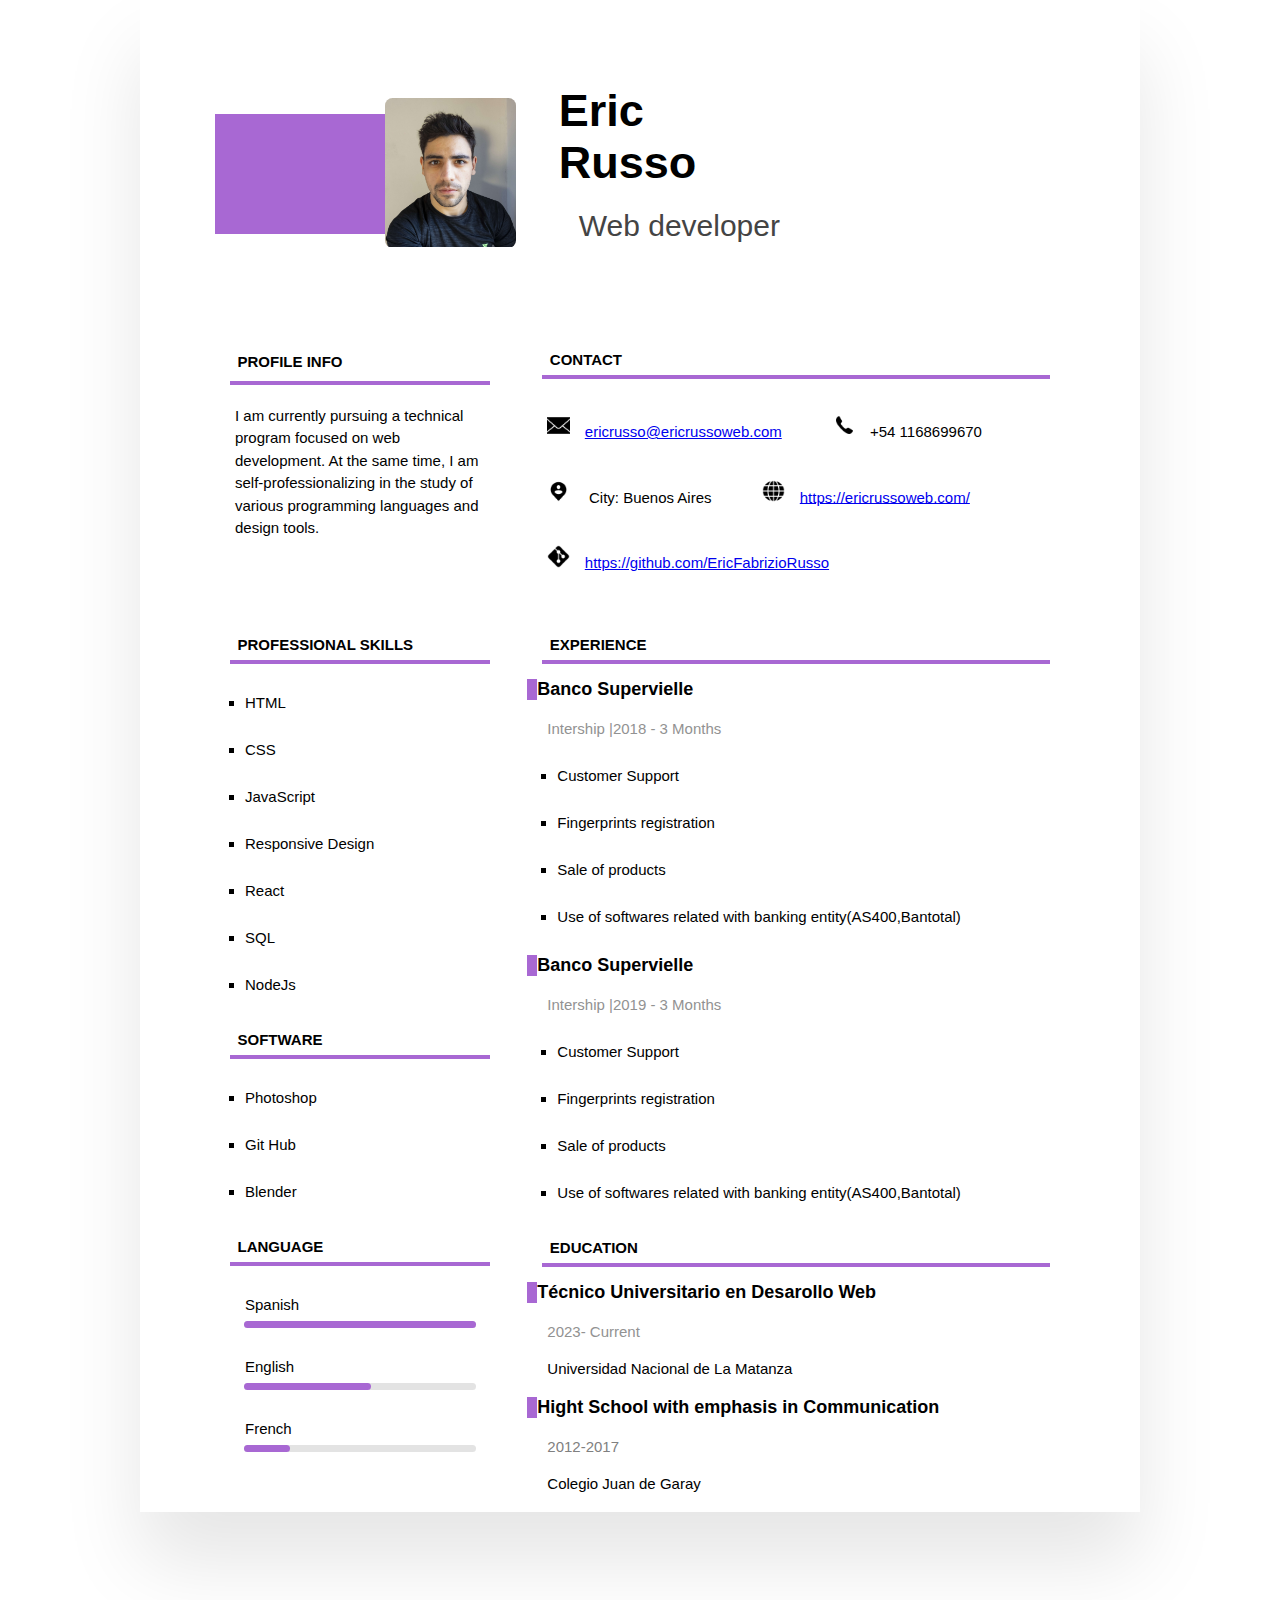
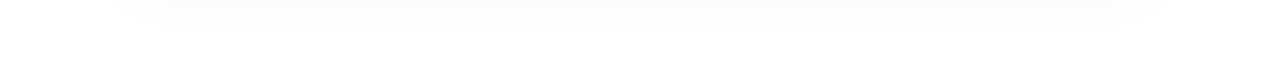
<file: index.html>
<!DOCTYPE html>
<html lang="en">
<head>
    <meta charset="UTF-8">
    <meta http-equiv="X-UA-Compatible" content="IE=edge">
    <meta name="viewport" content="width=device-width, initial-scale=1.0">
    <link rel="stylesheet" href="resumeStyles.css">
    <title>Resume Russo Eric Fabrizio</title>
</head>
<body>
    <div class="resume">
        <div class="resume__header">
            <div class="header__solid">
                <div class="solid__background"></div>
            </div>
            <div class="header__photo"><img src="/ResumePhoto2.jpg" width="150px" height="150px" alt="profile-photo" loading="lazy"></div>
            <div class="header__name">
            <h2>Eric<br> Russo</h2>
            <p>Web developer</p>
            </div>
        </div>
        
        <div class="resume__aside1">
            <div class="aside1__profile-info">
                <h4>PROFILE INFO</h4>
                <p>I am currently pursuing a technical program focused on web development. At the same time, I am self-professionalizing in the study of various programming languages and design tools.
                </p>
            </div>
        
        </div>
        <div class="resume__aside3">
            <h4>CONTACT</h4>
            <div class="aside3__contact">
                
                 <p class="contact__mail"><img src="/icons8-secured-letter-30.png" alt=""><a href="ericrusso@ericrussoweb.com" target="_blank">ericrusso@ericrussoweb.com</a></p>
                 <p class="contact__number"> <img src="/icons8-phone-30.png" alt="">+54 1168699670</p>
                 <p class="contact__city"><img src="/icons8-user-location-30.png" alt=""> City: Buenos Aires</p>
                 <p class="contact__website"><img src="/icons8-geography-30.png" alt=""><a href="https://ericrussoweb.com/" target="_blank">https://ericrussoweb.com/</a></p>
                 <p class="contact__git"><img src="/icons8-git-30.png" alt=""><a href="https://github.com/EricFabrizioRusso" target="_blank">https://github.com/EricFabrizioRusso</a></p>

            </div>
        </div>
        <div class="main">
            <div class="main__experience">
                <h4>EXPERIENCE</h4>
                <div class="experience__bank">
                    <h5>Banco Supervielle</h5>
                    <p>Intership |2018 - 3 Months</p>
                   <ul>
                    <li>Customer Support</li>
                    <li>Fingerprints registration</li>
                    <li>Sale of products</li>
                    <li>Use of softwares related with banking entity(AS400,Bantotal)</li>
                   </ul>
                </div>
                <div class="experience__bank">
                    <h5>Banco Supervielle</h5>
                    <p>Intership |2019 - 3 Months</p>
                   <ul>
                    <li>Customer Support</li>
                    <li>Fingerprints registration</li>
                    <li>Sale of products</li>
                    <li>Use of softwares related with banking entity(AS400,Bantotal)</li>
                   </ul>
                </div>
            </div>
            <div class="main__education">
                <h4>EDUCATION</h4>
                <h5>Técnico Universitario en Desarollo Web</h5>
                <p>2023- Current</p>
                <p>Universidad Nacional de La Matanza</p>
                <h5>Hight School with emphasis in Communication</h5>
                <p style="color: gray;">2012-2017</p>
                <p>Colegio Juan de Garay</p>
            </div>
        </div>
        <div class="resume__aside2">
            <div class="aside2__skills">
                <h4>PROFESSIONAL SKILLS</h4>
                <ul>
                    <li>HTML</li>
                    <li>CSS</li>
                    <li>JavaScript</li>
                    <li>Responsive Design</li>
                    <li>React</li>
                    <li>SQL</li>
                    <li>NodeJs</li>
                </ul>
            </div>
            <div class="aside2__software">
                <h4>SOFTWARE</h4>
                <ul>
                    <li>Photoshop</li>
                    <li>Git Hub</li>
                    <li>Blender</li>
                </ul>
            </div>
            <div class="aside2__language">
                <h4>LANGUAGE</h4>
                <ul>   
                    
                    <li>Spanish </li>
                    <div></div>
                    <li>English </li>
                    <div></div>
                    <li>French  </li>
                    <div></div>
                </ul>              
                
            </div>
        </div>


    </div>
</body>
</html>
</file>
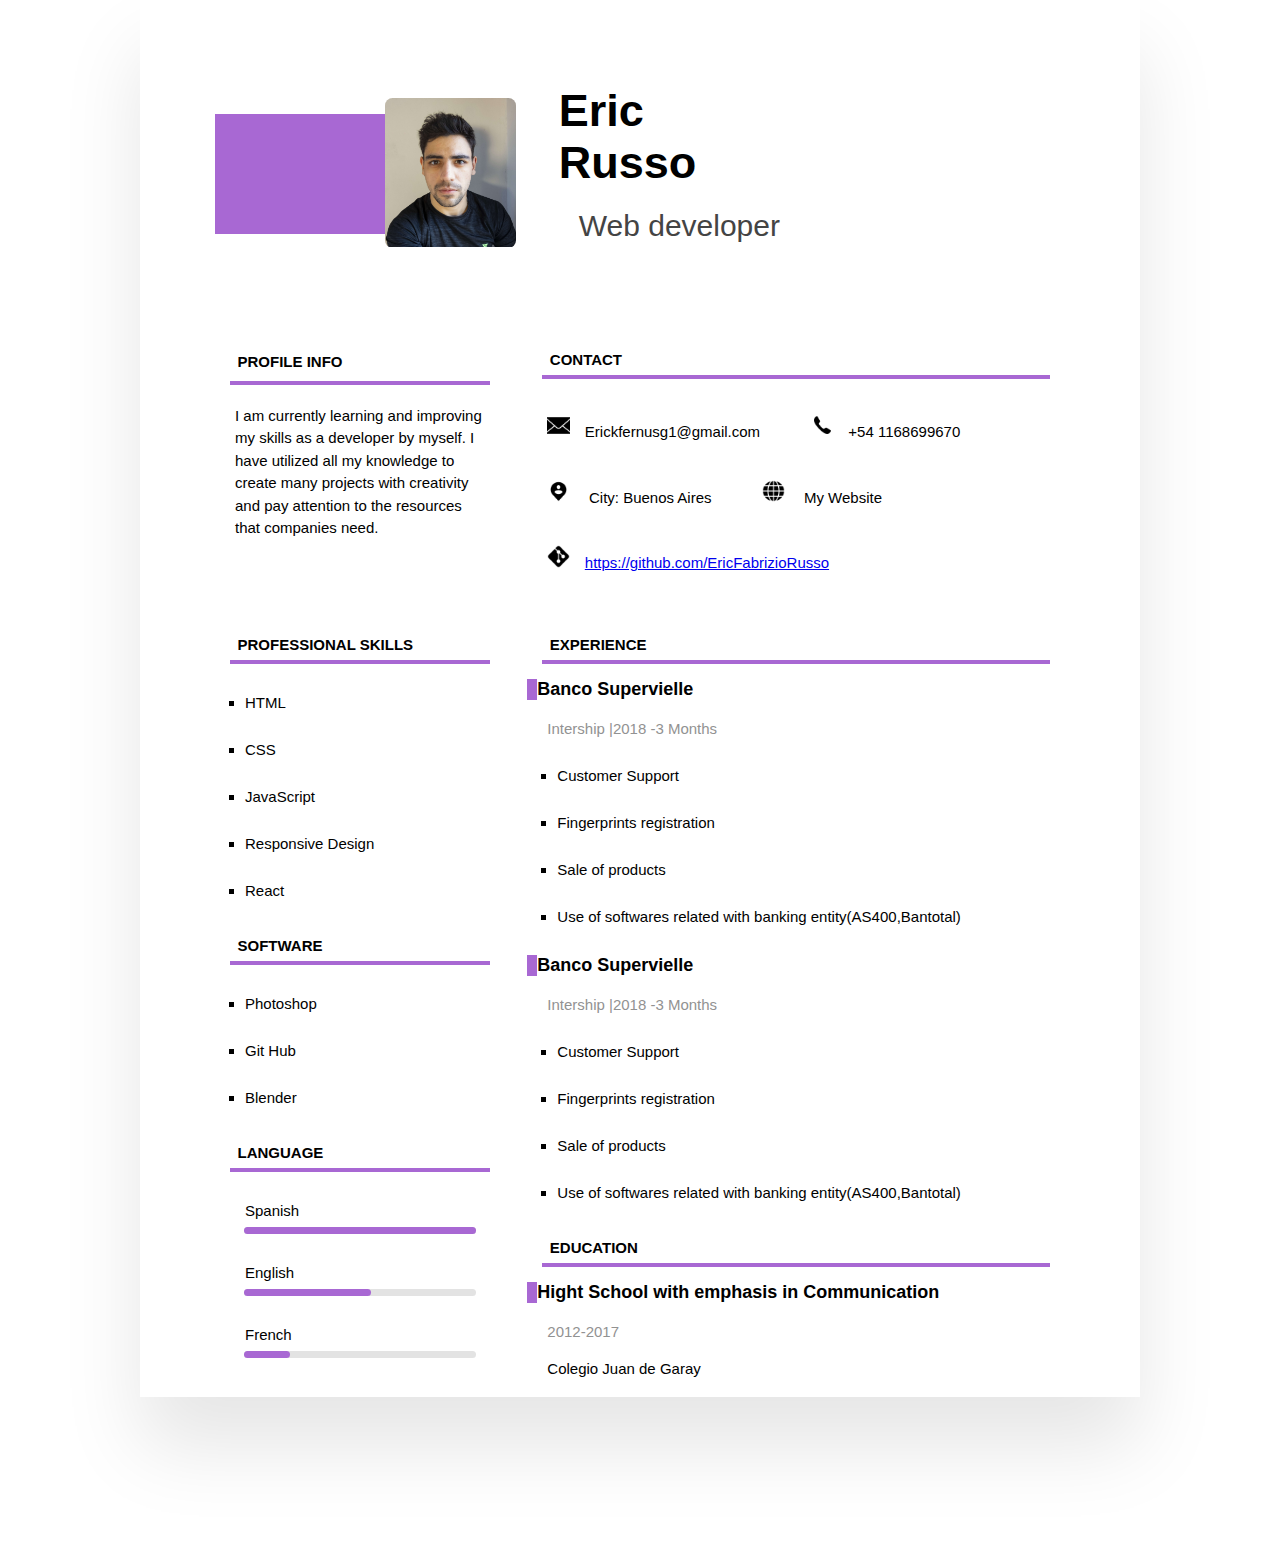
<file: Resume.html>
<!DOCTYPE html>
<html lang="en">
<head>
    <meta charset="UTF-8">
    <meta http-equiv="X-UA-Compatible" content="IE=edge">
    <meta name="viewport" content="width=device-width, initial-scale=1.0">
    <link rel="stylesheet" href="resumeStyles.css">
    <title>Resume Russo Eric Fabrizio</title>
</head>
<body>
    <div class="resume">
        <div class="resume__header">
            <div class="header__solid">
                <div class="solid__background"></div>
            </div>
            <div class="header__photo"><img src="/ResumePhoto2.jpg" width="150px" height="150px" alt="profile-photo" loading="lazy"></div>
            <div class="header__name">
            <h2>Eric<br> Russo</h2>
            <p>Web developer</p>
            </div>
        </div>
        
        <div class="resume__aside1">
            <div class="aside1__profile-info">
                <h4>PROFILE INFO</h4>
                <p>I am currently learning and improving my skills as a developer by myself. I have utilized all my knowledge to create many projects with creativity and pay attention to the resources that companies need.
                </p>
            </div>
        
        </div>
        <div class="resume__aside3">
            <h4>CONTACT</h4>
            <div class="aside3__contact">
                
                 <p class="contact__mail"><img src="/icons8-secured-letter-30.png" alt="">Erickfernusg1@gmail.com</p>
                 <p class="contact__number"> <img src="/icons8-phone-30.png" alt="">+54 1168699670</p>
                 <p class="contact__city"><img src="/icons8-user-location-30.png" alt=""> City: Buenos Aires</p>
                 <p class="contact__website"><img src="/icons8-geography-30.png" alt=""> My Website</p>
                 <p class="contact__git"><img src="/icons8-git-30.png" alt=""><a href="https://github.com/EricFabrizioRusso" target="_blank">https://github.com/EricFabrizioRusso</a></p>

            </div>
        </div>
        <div class="main">
            <div class="main__experience">
                <h4>EXPERIENCE</h4>
                <div class="experience__bank">
                    <h5>Banco Supervielle</h5>
                    <p>Intership |2018 -3 Months</p>
                   <ul>
                    <li>Customer Support</li>
                    <li>Fingerprints registration</li>
                    <li>Sale of products</li>
                    <li>Use of softwares related with banking entity(AS400,Bantotal)</li>
                   </ul>
                </div>
                <div class="experience__bank">
                    <h5>Banco Supervielle</h5>
                    <p>Intership |2018 -3 Months</p>
                   <ul>
                    <li>Customer Support</li>
                    <li>Fingerprints registration</li>
                    <li>Sale of products</li>
                    <li>Use of softwares related with banking entity(AS400,Bantotal)</li>
                   </ul>
                </div>
            </div>
            <div class="main__education">
                <h4>EDUCATION</h4>
                <h5>Hight School with emphasis in Communication</h5>
                <p>2012-2017</p>
                <p>Colegio Juan de Garay</p>
               
            </div>
        </div>
        <div class="resume__aside2">
            <div class="aside2__skills">
                <h4>PROFESSIONAL SKILLS</h4>
                <ul>
                    <li>HTML</li>
                    <li>CSS</li>
                    <li>JavaScript</li>
                    <li>Responsive Design</li>
                    <li>React</li>
                </ul>
            </div>
            <div class="aside2__software">
                <h4>SOFTWARE</h4>
                <ul>
                    <li>Photoshop</li>
                    <li>Git Hub</li>
                    <li>Blender</li>
                </ul>
            </div>
            <div class="aside2__language">
                <h4>LANGUAGE</h4>
                <ul>   
                    
                    <li>Spanish </li>
                    <div></div>
                    <li>English </li>
                    <div></div>
                    <li>French  </li>
                    <div></div>
                </ul>              
                
            </div>
        </div>


    </div>
</body>
</html>
</file>
<file: resumeStyles.css>
:root{

     --main-color:rgb(168, 104, 211); 
    /* --main-color: #3590d2; */
    --secundary-color: #fff;
    --border-text: 2px solid #fff;
}

*{

    padding: 0;
    margin: 0;
    box-sizing: border-box;
}

body{

    font-size: 15px;
    font-family: 'Segoe UI', Tahoma, Geneva, Verdana, sans-serif;
   
    background: #fff;
     min-height: 100vh; 
  

    

 

}

h4{

    border-bottom: solid .3em var(--main-color);
    margin: 1em;
    padding: .5em;
}

.resume{


 display: grid;
 gap: 1.5em;
 grid-template-areas:   "header header header"
                        "aside1 aside3 aside3"
                        "aside2 main main";


   margin: auto;
   max-width: 1000px;
   box-shadow: 0 50px 75px rgb(0, 0, 0,0.1);

   border-left: 5em solid #fff;
   border-right: 5em solid #fff;
   margin-bottom: 10em;
    
}

.resume__header{

    grid-area: header;
    background: var(--secundary-color);

    display: flex;
    flex-direction: row;
    align-items: center;

    margin-top: 5%;

}



.header__name{
    font-size: 2em;
    margin: 5%;
    

}

.header__name > p{
    
    color: #444;
    

}

.header__photo >img{

    width: 100%;
    object-fit: contain;
    border-radius: .5em;

}

.header__solid{

    position: relative;
   width: 20%;
   display: flex;
   align-items: center;
   
}

.solid__background{

    position: absolute;
    width: 100%;
    height: 8em;
    background: var(--main-color);
    

}

.resume__aside1{

    grid-area: aside1;
    background: var(--secundary-color);
    line-height: 1.5em;


}

.resume__aside2{
    grid-area: aside2;
    background: var(--secundary-color);
}

.resume__aside3{
    grid-area: aside3;
    background: var(--secundary-color);
}
.aside3__contact{

    display: flex;
    gap: 2%;
    flex-wrap: wrap;

}
.aside3__contact >p >img{

    width: 1.5em;
    margin-right: 1em;


}

.main{

    grid-area: main;
    background: var(--secundary-color);

   

}

li{

    margin: 2em;
   list-style: square;

}

p{
    
    margin: 20px;
}

h5{

    font-size: 1.2em;
    font-weight: bold;
    border-left: var(--main-color) 10px solid;
    


}

.experience__bank p,.main__education p:nth-child(3){

    color: #929292;

}




.aside2__language ul li {

  list-style: none;
  margin-bottom: .5em;
   

    

}

.aside2__language ul div{

    position: relative;
    height: .5em;
    width: 80%;
    background: #e3e3e3;
    border-radius: 1em;
    margin-left: 10%;

}

.aside2__language ul div:nth-child(2):before{

    content: "";
    position: absolute;
    border-radius: 1em;
    background: var(--main-color);
    width: 100%;
    height: 100%;


}
.aside2__language ul div:nth-child(4):before{

    content: "";
    position: absolute;
    border-radius: 1em;
    background: var(--main-color);
    width: 55%;
    height: 100%;


}
.aside2__language ul div:nth-child(6):before{

    content: "";
    position: absolute;
    border-radius: 1em;
    background: var(--main-color);
    width: 20%;
    height: 100%;


}

@media screen and (max-width: 768px) {


    .resume{



        display: flex;
        flex-direction: column;
           
    }

    .resume__header{

        grid-area: header;
        background: var(--secundary-color);
    
        display: flex;
        flex-direction: column;
        align-items: center;
    
        margin-top: 5%;
    
    }

    .header__solid{

   
       display: none;
       
    }

    
}
</file>
